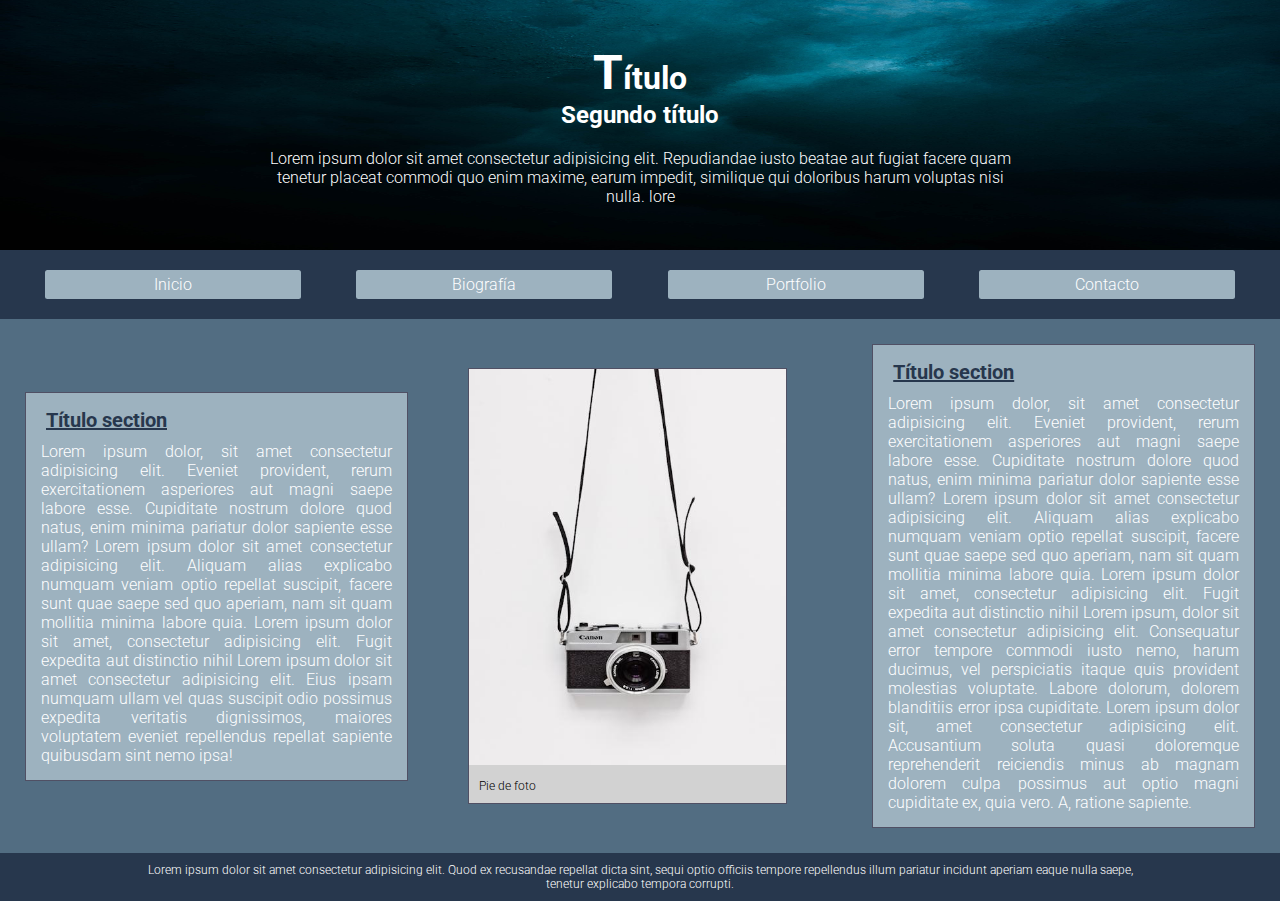
<file: index.html>
<!DOCTYPE html>
<html lang="en">
  <head>
    <meta charset="UTF-8" />
    <meta http-equiv="X-UA-Compatible" content="IE=edge" />
    <meta name="viewport" content="width=device-width, initial-scale=1.0" />
    <title>Web</title>

    <!-- Hojas de estilo -->
    <link rel="stylesheet" href="css/main.css" />

    <!-- Tipo de fuente -->
    <link rel="preconnect" href="https://fonts.googleapis.com" />
    <link rel="preconnect" href="https://fonts.gstatic.com" crossorigin />
    <link
      href="https://fonts.googleapis.com/css2?family=Roboto:wght@300;700&display=swap"
      rel="stylesheet"
    />
  </head>

  <body>
    <!-- Inicio cabecera -->
    <header class="headerContainer">
      <div class="headerTxt">
        <h1><span>T</span>ítulo</h1>
        <h2>Segundo título</h2>
        <p>
          Lorem ipsum dolor sit amet consectetur adipisicing elit. Repudiandae
          iusto beatae aut fugiat facere quam tenetur placeat commodi quo enim
          maxime, earum impedit, similique qui doloribus harum voluptas nisi
          nulla. lore
        </p>
      </div>
      <img src="assets/img/fondo-imagen.jpg" alt="" />
    </header>
    <!-- Fin cabecera -->

    <!-- Inicio barra navegación -->
    <nav class="navContainer">
      <ul>
        <li><a href="index.html">Inicio</a></li>
        <li><a href="pages/biografia.html">Biografía</a></li>
        <li><a href="pages/portfolio.html">Portfolio</a></li>
        <li><a href="pages/contacto.html" target="_blank">Contacto</a></li>
      </ul>
    </nav>
    <!-- Fin barra navegación -->

    <!-- Inicio contenido principal -->
    <main class="mainContainer">
      <!-- Inicio contenedor texto -->

      <section class="textContainer1">
        <h3>Título section</h3>
        <p>
          Lorem ipsum dolor, sit amet consectetur adipisicing elit. Eveniet
          provident, rerum exercitationem asperiores aut magni saepe labore
          esse. Cupiditate nostrum dolore quod natus, enim minima pariatur dolor
          sapiente esse ullam? Lorem ipsum dolor sit amet consectetur
          adipisicing elit. Aliquam alias explicabo numquam veniam optio
          repellat suscipit, facere sunt quae saepe sed quo aperiam, nam sit
          quam mollitia minima labore quia. Lorem ipsum dolor sit amet,
          consectetur adipisicing elit. Fugit expedita aut distinctio nihil
          Lorem ipsum dolor sit amet consectetur adipisicing elit. Eius ipsam
          numquam ullam vel quas suscipit odio possimus expedita veritatis
          dignissimos, maiores voluptatem eveniet repellendus repellat sapiente
          quibusdam sint nemo ipsa!
        </p>
      </section>

      <section class="textContainer2">
        <h3>Título section</h3>
        <p>
          Lorem ipsum dolor, sit amet consectetur adipisicing elit. Eveniet
          provident, rerum exercitationem asperiores aut magni saepe labore
          esse. Cupiditate nostrum dolore quod natus, enim minima pariatur dolor
          sapiente esse ullam? Lorem ipsum dolor sit amet consectetur
          adipisicing elit. Aliquam alias explicabo numquam veniam optio
          repellat suscipit, facere sunt quae saepe sed quo aperiam, nam sit
          quam mollitia minima labore quia. Lorem ipsum dolor sit amet,
          consectetur adipisicing elit. Fugit expedita aut distinctio nihil
          Lorem ipsum, dolor sit amet consectetur adipisicing elit. Consequatur
          error tempore commodi iusto nemo, harum ducimus, vel perspiciatis
          itaque quis provident molestias voluptate. Labore dolorum, dolorem
          blanditiis error ipsa cupiditate. Lorem ipsum dolor sit, amet
          consectetur adipisicing elit. Accusantium soluta quasi doloremque
          reprehenderit reiciendis minus ab magnam dolorem culpa possimus aut
          optio magni cupiditate ex, quia vero. A, ratione sapiente. 
        </p>
      </section>

      <!-- Fin contenedor texto -->

      <!-- Inicio contenedor imagen -->
      <figure class="imgContainer">
        <img src="assets/img/camara.jpg" alt="Persona" />
        <figcaption>Pie de foto</figcaption>
      </figure>
      <!-- Fin contenedor imagen -->
    </main>
    <!-- Fin contenido principal -->

    <!-- Inicio pie de página -->
    <footer class="footerContainer">
      <p>
        Lorem ipsum dolor sit amet consectetur adipisicing elit. Quod ex
        recusandae repellat dicta sint, sequi optio officiis tempore repellendus
        illum pariatur incidunt aperiam eaque nulla saepe, tenetur explicabo
        tempora corrupti.
      </p>
    </footer>
    <!-- Fin pie de página -->
  </body>
</html>
</file>
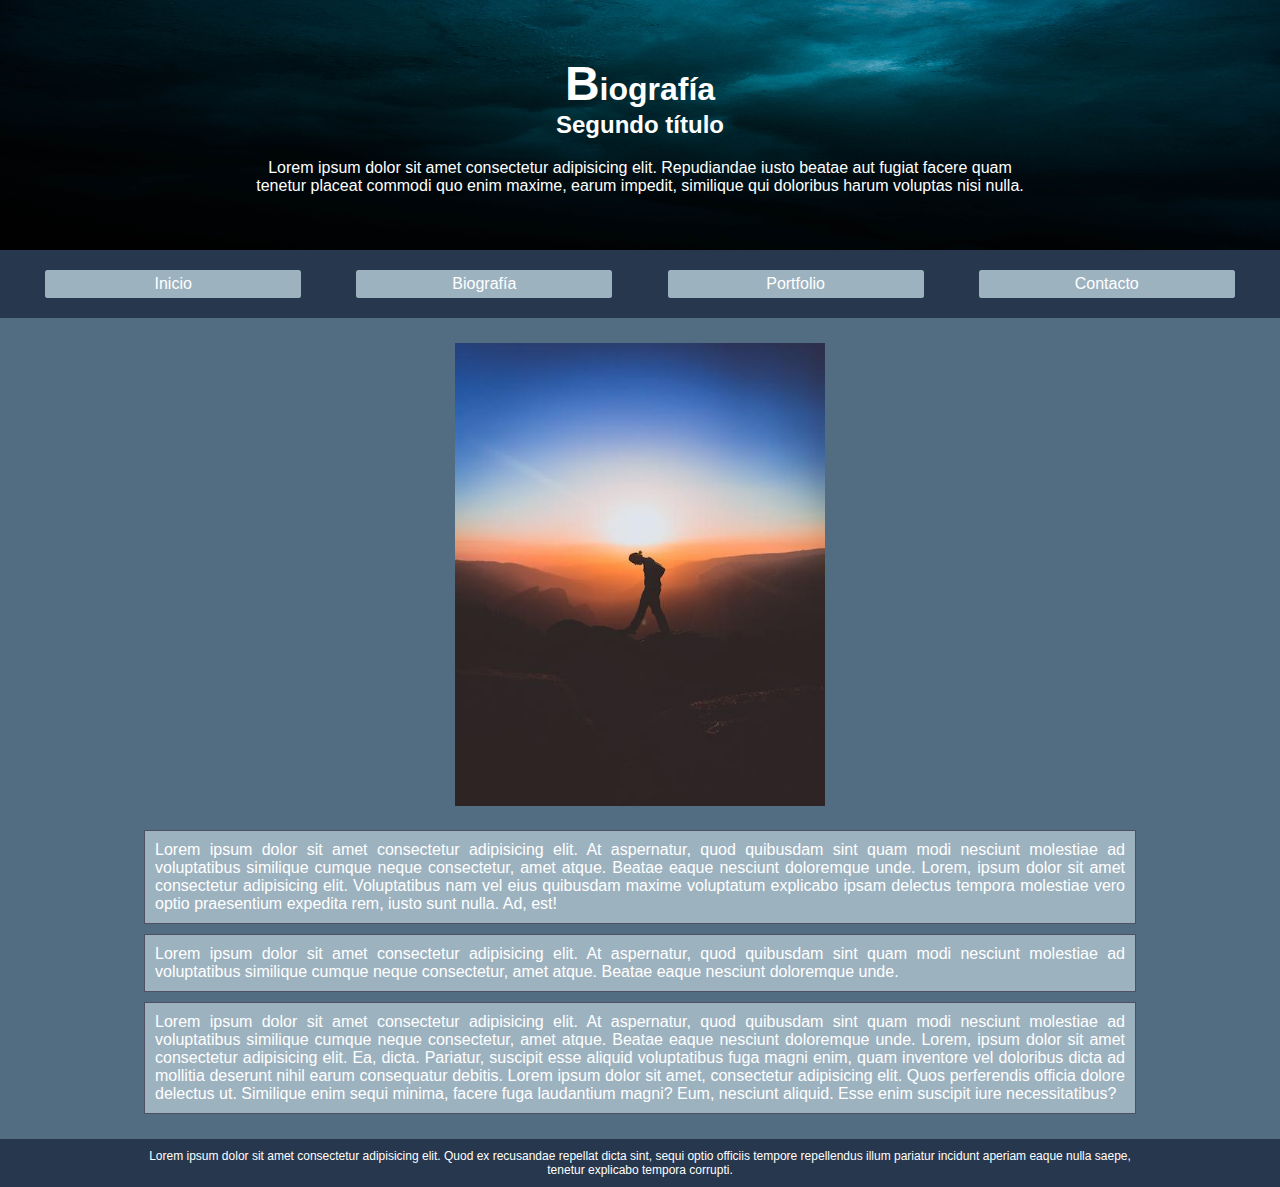
<file: pages/biografia.html>
<!-- Nueva página de nombre biografia.html. Su contenido estará conformado por texto y como mínimo una imagen. -->
<!DOCTYPE html>
<html lang="en">
  <head>
    <meta charset="UTF-8" />
    <meta http-equiv="X-UA-Compatible" content="IE=edge" />
    <meta name="viewport" content="width=device-width, initial-scale=1.0" />
    <title>Web</title>

    <!-- Hojas de estilo -->
    <link rel="stylesheet" href="../css/main.css" />

    <!-- Tipo de fuente -->
    <link rel="preconnect" href="https://fonts.googleapis.com" />
    <link rel="preconnect" href="https://fonts.gstatic.com" crossorigin />
    <link
      href="https://fonts.googleapis.com/css2?family=Rubik:wght@300&display=swap"
      rel="stylesheet"
    />
  </head>

  <body>
    <!-- Inicio cabecera -->
    <header class="headerContainer">
      <div class="headerTxt">
        <h1><span>B</span>iografía</h1>
        <h2>Segundo título</h2>
        <p>
          Lorem ipsum dolor sit amet consectetur adipisicing elit. Repudiandae
          iusto beatae aut fugiat facere quam tenetur placeat commodi quo enim
          maxime, earum impedit, similique qui doloribus harum voluptas nisi
          nulla.
        </p>
      </div>
      <img src="../assets/img/fondo-imagen.jpg" alt="montaña" />
    </header>
    <!-- Fin cabecera -->

    <!-- Inicio barra navegación -->
    <nav class="navContainer">
      <ul>
        <li><a href="../index.html">Inicio</a></li>
        <li><a href="biografia.html">Biografía</a></li>
        <li><a href="portfolio.html">Portfolio</a></li>
        <li><a href="contacto.html" target="_blank">Contacto</a></li>
      </ul>
    </nav>
    <!-- Fin barra navegación -->

    <!-- Inicio contenido principal -->
    <main class="mainContainerBiografia">
      <figure class="imgContainerBiografia">
        <img src="../assets/img/persona.jpg" alt="imagen" />
      </figure>

      <section class="sectionContainerBiografia">
        <p>
          Lorem ipsum dolor sit amet consectetur adipisicing elit. At
          aspernatur, quod quibusdam sint quam modi nesciunt molestiae ad
          voluptatibus similique cumque neque consectetur, amet atque. Beatae
          eaque nesciunt doloremque unde. Lorem, ipsum dolor sit amet
          consectetur adipisicing elit. Voluptatibus nam vel eius quibusdam
          maxime voluptatum explicabo ipsam delectus tempora molestiae vero
          optio praesentium expedita rem, iusto sunt nulla. Ad, est!
        </p>
      </section>

      <section class="sectionContainerBiografia">
        <p>
          Lorem ipsum dolor sit amet consectetur adipisicing elit. At
          aspernatur, quod quibusdam sint quam modi nesciunt molestiae ad
          voluptatibus similique cumque neque consectetur, amet atque. Beatae
          eaque nesciunt doloremque unde.
        </p>
      </section>

      <section class="sectionContainerBiografia">
        <p>
          Lorem ipsum dolor sit amet consectetur adipisicing elit. At
          aspernatur, quod quibusdam sint quam modi nesciunt molestiae ad
          voluptatibus similique cumque neque consectetur, amet atque. Beatae
          eaque nesciunt doloremque unde. Lorem, ipsum dolor sit amet
          consectetur adipisicing elit. Ea, dicta. Pariatur, suscipit esse
          aliquid voluptatibus fuga magni enim, quam inventore vel doloribus
          dicta ad mollitia deserunt nihil earum consequatur debitis. Lorem
          ipsum dolor sit amet, consectetur adipisicing elit. Quos perferendis
          officia dolore delectus ut. Similique enim sequi minima, facere fuga
          laudantium magni? Eum, nesciunt aliquid. Esse enim suscipit iure
          necessitatibus?
        </p>
      </section>
    </main>
    <!-- Fin contenido principal -->

    <!-- Inicio pie de página -->
    <footer class="footerContainer">
      <p>
        Lorem ipsum dolor sit amet consectetur adipisicing elit. Quod ex
        recusandae repellat dicta sint, sequi optio officiis tempore repellendus
        illum pariatur incidunt aperiam eaque nulla saepe, tenetur explicabo
        tempora corrupti.
      </p>
    </footer>
    <!-- Fin pie de página -->
  </body>
</html>
</file>
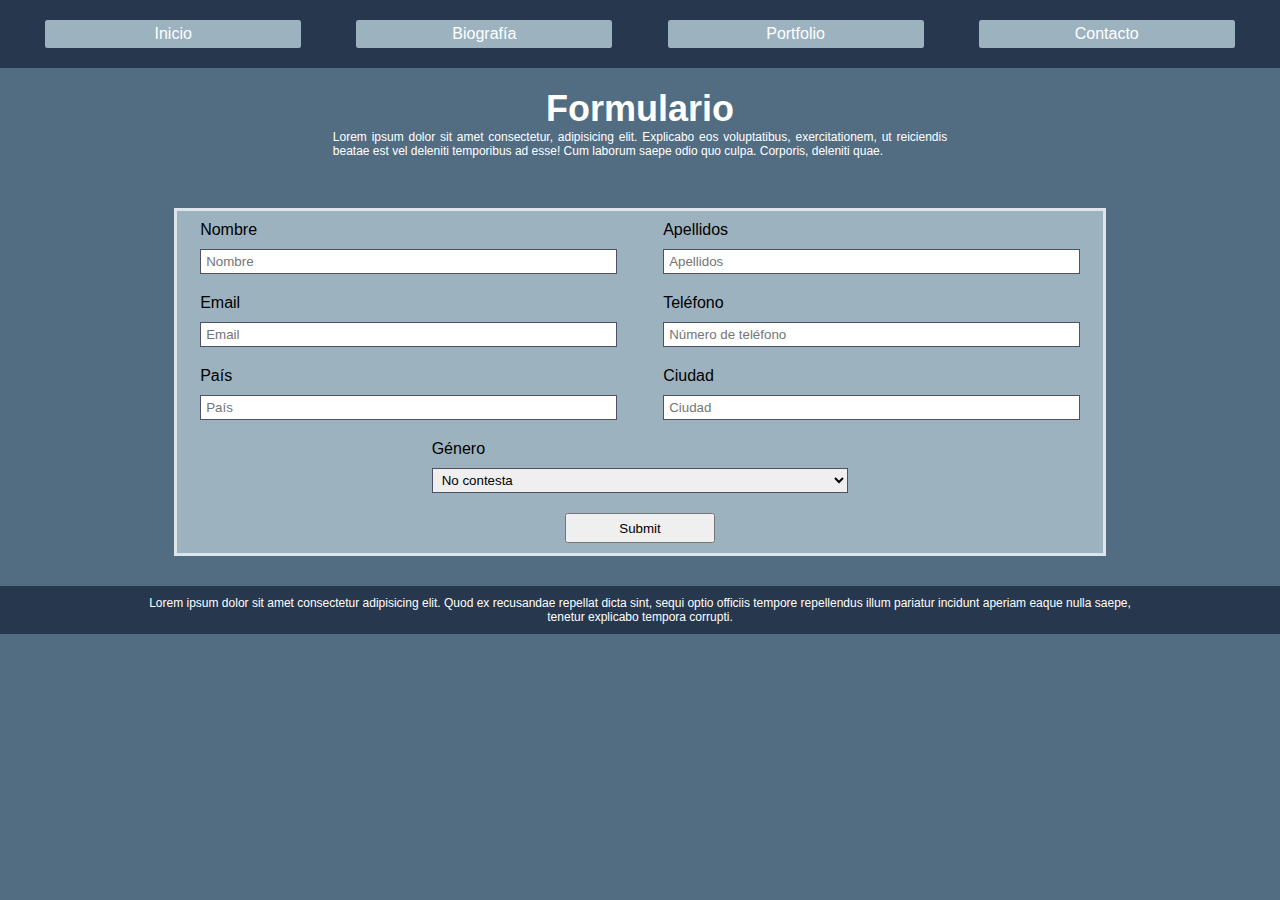
<file: pages/contacto.html>
<!-- Nueva página, de nombre contacto.html, en la que se deberá incluir al menos un formulario. -->
<!DOCTYPE html>
<html lang="en">
  <head>
    <meta charset="UTF-8" />
    <meta http-equiv="X-UA-Compatible" content="IE=edge" />
    <meta name="viewport" content="width=device-width, initial-scale=1.0" />
    <title>Web</title>

    <!-- Hojas de estilo -->
    <link rel="stylesheet" href="../css/main.css" />

    <!-- Tipo de fuente -->
    <link rel="preconnect" href="https://fonts.googleapis.com" />
    <link rel="preconnect" href="https://fonts.gstatic.com" crossorigin />
    <link
      href="https://fonts.googleapis.com/css2?family=Rubik:wght@300&display=swap"
      rel="stylesheet"
    />
  </head>

  
  <body>
    
    <!-- Inicio barra navegación -->
    <nav class="navContainer">
      <ul>
        <li><a href="../index.html">Inicio</a></li>
        <li><a href="biografia.html">Biografía</a></li>
        <li><a href="portfolio.html">Portfolio</a></li>
        <li><a href="contacto.html" target="_blank">Contacto</a></li>
      </ul>
    </nav>
    <!-- Fin barra navegación -->

    <!-- Inicio cabecera -->
    <header class="formHeaderContainer">
      <h1 class="titulo">Formulario</h1>
      <p>
        Lorem ipsum dolor sit amet consectetur, adipisicing elit. Explicabo eos
        voluptatibus, exercitationem, ut reiciendis beatae est vel deleniti
        temporibus ad esse! Cum laborum saepe odio quo culpa. Corporis, deleniti
        quae.
      </p>
    </header>
    <!-- Fin cabecera -->

    <!-- Inicio formulario -->
    <main class="mainContainerForm">
      <form action="" method="get" class="formContainer">
        <div class="divContainerForm">
          <label for="nombre">Nombre</label>
          <input type="text" id="nombre" name="nombre" placeholder="Nombre" required/>
        </div>

        <div class="divContainerForm">
          <label for="apellido">Apellidos</label>
          <input
            type="text"
            id="apellido"
            name="apellido"
            placeholder="Apellidos"
            required
          />
        </div>

        <div class="divContainerForm">
          <label for="email">Email</label>
          <input type="email" id="email" name="email" placeholder="Email" required/>
        </div>

        <div class="divContainerForm">
          <label for="tel">Teléfono</label>
          <input
            type="tel"
            id="tel"
            name="tel"
            placeholder="Número de teléfono"
            required
          />
        </div>

        <div class="divContainerForm">
          <label for="pais">País</label>
          <input type="text" id="pais" name="pais" placeholder="País" />
        </div>

        <div class="divContainerForm">
          <label for="ciudad">Ciudad</label>
          <input type="text" id="ciudad" name="ciudad" placeholder="Ciudad" />
        </div>

        <div class="divContainerForm">
          <label for="genero">Género</label>
          <select>
            <option value="noContesta">No contesta</option>
            <option value="masculino">Masculino</option>
            <option value="femenino">Femenino</option>
          </select>
        </div>

        <div class="divContainerSubmit" class="divContainerForm">
          <input type="submit" name="submit" id="submit" />
        </div>
      </form>
    </main>
    <!-- Fin formulario -->

    <!-- Inicio pie de página -->
    <footer class="footerContainer">
      <p>
        Lorem ipsum dolor sit amet consectetur adipisicing elit. Quod ex
        recusandae repellat dicta sint, sequi optio officiis tempore repellendus
        illum pariatur incidunt aperiam eaque nulla saepe, tenetur explicabo
        tempora corrupti.
      </p>
    </footer>
    <!-- Fin pie de página -->
  </body>
</html>
</file>
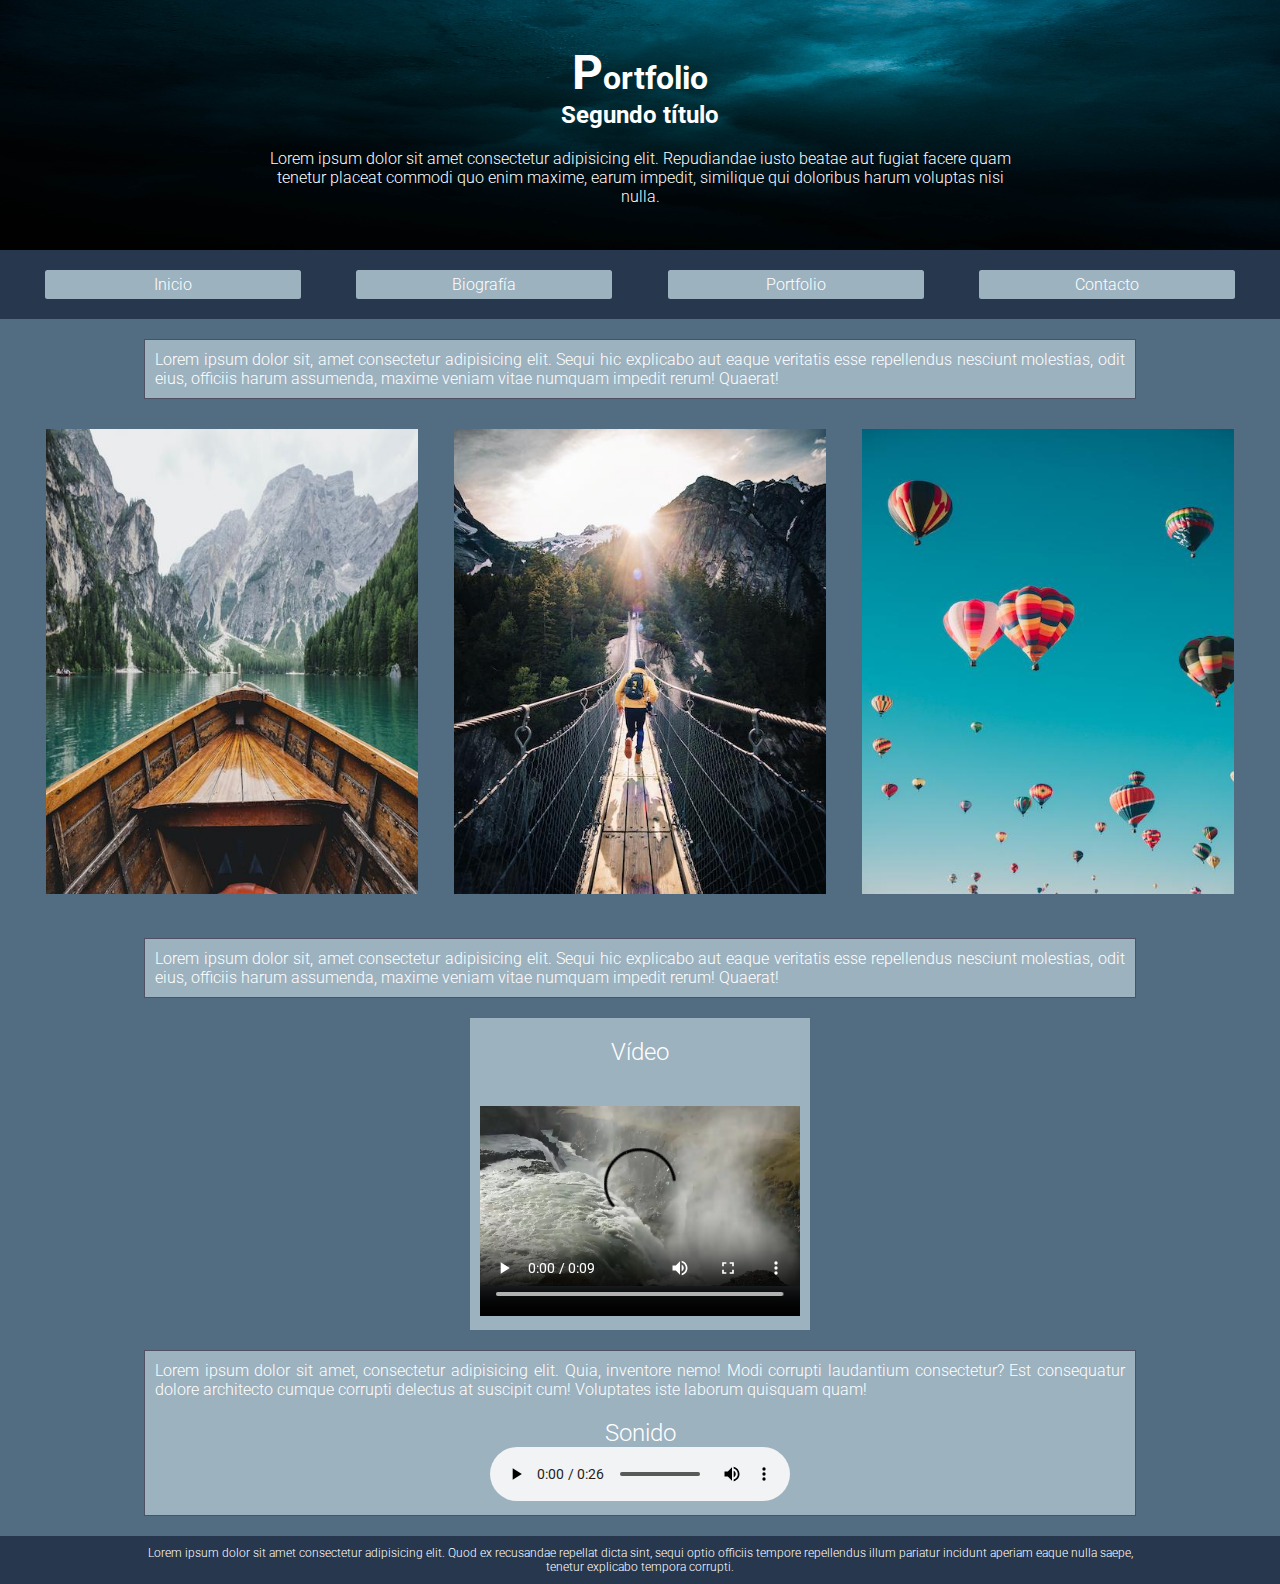
<file: pages/portfolio.html>
<!DOCTYPE html>
<html lang="en">
  <head>
    <meta charset="UTF-8" />
    <meta http-equiv="X-UA-Compatible" content="IE=edge" />
    <meta name="viewport" content="width=device-width, initial-scale=1.0" />
    <title>Web</title>

    <!-- Hojas de estilo -->
    <link rel="stylesheet" href="../css/main.css" />

    <!-- Tipo de fuente -->
    <link rel="preconnect" href="https://fonts.googleapis.com" />
    <link rel="preconnect" href="https://fonts.gstatic.com" crossorigin />
    <link
      href="https://fonts.googleapis.com/css2?family=Roboto:wght@300;700&display=swap"
      rel="stylesheet"
    />
  </head>

  <body>
    <!-- Inicio cabecera -->
    <header class="headerContainer">
      <div class="headerTxt">
        <h1><span>P</span>ortfolio</h1>
        <h2>Segundo título</h2>
        <p>
          Lorem ipsum dolor sit amet consectetur adipisicing elit. Repudiandae
          iusto beatae aut fugiat facere quam tenetur placeat commodi quo enim
          maxime, earum impedit, similique qui doloribus harum voluptas nisi
          nulla.
        </p>
      </div>
      <img src="../assets/img/fondo-imagen.jpg" alt="montaña" />
    </header>
    <!-- Fin cabecera -->

    <!-- Inicio barra navegación -->
    <nav class="navContainer">
      <ul>
        <li><a href="../index.html">Inicio</a></li>
        <li><a href="biografia.html">Biografía</a></li>
        <li><a href="portfolio.html">Portfolio</a></li>
        <li><a href="contacto.html" target="_blank">Contacto</a></li>
      </ul>
    </nav>
    <!-- Fin barra navegación -->

    <!-- Inicio main -->
    <main class="mainContainerPortfolio">
      <article class="articleContainerPortfolio">
        <section class="sectionContainerTxtPortfolio">
          <p>
            Lorem ipsum dolor sit, amet consectetur adipisicing elit. Sequi hic
            explicabo aut eaque veritatis esse repellendus nesciunt molestias,
            odit eius, officiis harum assumenda, maxime veniam vitae numquam
            impedit rerum! Quaerat!
          </p>
        </section>

        <section class="sectionContainerImgPortfolio">
          <figure class="imgContainerPortfolio">
            <img src="../assets/img/persona-canoa.jpg" alt="Persona-canoa" />
          </figure>

          <figure class="imgContainerPortfolio">
            <img src="../assets/img/persona-puente.jpg" alt="Persona-puente" />
          </figure>

          <figure class="imgContainerPortfolio">
            <img src="../assets/img/globos.jpg" alt="Globos" />
          </figure>
        </section>
      </article>

      <article class="articleContainerPortfolio">
        <section class="sectionContainerTxtPortfolio">
          <p>
            Lorem ipsum dolor sit, amet consectetur adipisicing elit. Sequi hic
            explicabo aut eaque veritatis esse repellendus nesciunt molestias,
            odit eius, officiis harum assumenda, maxime veniam vitae numquam
            impedit rerum! Quaerat!
          </p>
        </section>

        <section class="sectionContainerVidPortfolio">
          <p>Vídeo</p>
          <video width="320" height="240" controls>
            <source
              src="../assets/vid/waterfall_-_6998 (360p).mp4"
              type="video/mp4"
            />
            Tu navegador no puede reproducir el vídeo.
          </video>
        </section>

        <section class="sectionContainerTxtPortfolio">
          <p>
            Lorem ipsum dolor sit amet, consectetur adipisicing elit. Quia,
            inventore nemo! Modi corrupti laudantium consectetur? Est
            consequatur dolore architecto cumque corrupti delectus at suscipit
            cum! Voluptates iste laborum quisquam quam!
          </p>
          <figure class="figureContainerAudioPortfolio">
            <figcaption>Sonido</figcaption>
            <audio
              controls
              src="../assets/aud/waterfall-in-the-forest_nature-sound-149379.mp3"
            ></audio>
          </figure>
        </section>
      </article>
    </main>
    <!-- Fin main -->

    <!-- Inicio pie de página -->
    <footer class="footerContainer">
      <p>
        Lorem ipsum dolor sit amet consectetur adipisicing elit. Quod ex
        recusandae repellat dicta sint, sequi optio officiis tempore repellendus
        illum pariatur incidunt aperiam eaque nulla saepe, tenetur explicabo
        tempora corrupti.
      </p>
    </footer>
    <!-- Fin pie de página -->
  </body>
</html>
</file>
<file: css/main.css>
/* Estilos universales */

* {
  margin: 0;
  padding: 0;
  box-sizing: border-box;
}

body {
  font-family: "Roboto", sans-serif;
  font-weight: 300;
  background-color: rgb(82, 109, 130);
}

img {
  width: 100%;
}

a {
  text-decoration: none;
}

li {
  list-style: none;
}

/* Fin Estilos universales */

/* Header */

/* Header Index */

header.headerContainer {
  position: relative;
  display: flex;
  align-items: center;
}

header.headerContainer img {
  height: 250px;
}

header.headerContainer div.headerTxt {
  margin: 10px;
  position: absolute;
  text-align: justify;
  max-width: 412px;
  color: white;
}

header.headerContainer div h1 span {
  font-size: 3rem;
}

header.headerContainer div.headerTxt p {
  margin-top: 20px;
}

/* Fin Header Index */

/* Header Formulario */

header.formHeaderContainer {
  width: 80%;
  margin: 20px auto;
}

header.formHeaderContainer h1,
p {
  color: white;
}

header.formHeaderContainer h1 {
  text-align: center;
  font-size: 2.25rem;
}

header.formHeaderContainer p {
  text-align: justify;
  font-size: 0.75rem;
}
/* Fin Header Formulario */

/* Fin Header*/

/* Barra navegación */

nav.navContainer {
  background-color: rgb(39, 55, 77);
}

nav.navContainer ul {
  display: flex;
  flex-direction: column;
  align-items: center;
  width: 100%;
  padding-top: 10px;
  padding-bottom: 10px;
}

nav.navContainer ul li {
  display: flex;
  margin: 10px;
  padding: 5px;
  width: 40%;
  text-align: center;
  border-radius: 2.5px;
  background-color: rgb(157, 178, 191);
}

nav.navContainer ul li:hover {
  background-color: rgba(157, 178, 191, 0.5);
}

nav.navContainer ul li a {
  width: 100%;
  color: white;
}

/* Fin Barra navegación */

/* Main */

/* Main Index */
main.mainContainer {
  padding: 15px;
}

main.mainContainer section {
  padding: 10px;
  background-color: rgb(157, 178, 191);
  border: 1px solid rgb(80, 80, 100);
  margin-bottom: 10px;
}

main.mainContainer h3 {
  font-size: 1.25rem;
  margin-left: 5px;
  margin-bottom: 10px;
  color: rgb(39, 55, 77);
  text-decoration: underline rgb(39, 55, 77);
}

main.mainContainer p {
  text-align: justify;
  color: white;
}

figure.imgContainer {
  max-width: 480px;
  max-height: 634.4px;
  margin: 0 auto;
  background-color: rgb(210, 210, 210);
  border: 1px solid rgb(80, 80, 100);
}

figure.imgContainer figcaption {
  font-size: 0.75rem;
}

/* Fin Main Index */

/* Main Biografía */

main.mainContainerBiografia {
  padding: 15px;
  background-color: rgb(82, 109, 130);
}

main.mainContainerBiografia section {
  padding: 10px;
  background-color: rgb(157, 178, 191);
  border: 1px solid rgb(80, 80, 100);
  margin-bottom: 10px;
}

main.mainContainerBiografia p {
  text-align: justify;
  color: white;
}

figure.imgContainerBiografia {
  max-width: 390px;
  margin: auto;
  padding: 10px;
}

/* Fin main Biografía */

/* Main portfolio */

main.mainContainerPortfolio article.articleContainerPortfolio {
  display: flex;
  flex-direction: column;
  justify-content: center;
  align-items: center;
  background-color: rgb(82, 109, 130);
}

article.articleContainerPortfolio figure {
  text-align: center;
}

section.sectionContainerTxtPortfolio {
  background-color: rgb(157, 178, 191);
  border: 1px solid rgb(80, 80, 100);
}

article,
figure,
section,

figcaption {
  margin: 10px;
}

article.articleContainerPortfolio p {
  padding: 10px;
  text-align: justify;
}

section.sectionContainerVidPortfolio{
  padding: 10px;
  margin: 10px auto;
  background-color: rgb(157, 178, 191);
}

article.articleContainerPortfolio figcaption, section.sectionContainerVidPortfolio p {
  text-align: center;
  width: 50%;
  margin: auto;
  color: white;
  font-size: 1.5rem;
}

/* Fin main portfolio */

/* Main Formulario */

main.mainContainerForm {
  padding: 30px;
}

form.formContainer {
  display: flex;
  flex-direction: column;
  align-items: center;
  background-color: rgb(157, 178, 191);
  border: solid rgb(221, 230, 237);
  width: 100%;
}

div.divContainerForm,
.divContainerSubmit {
  width: 80%;
  display: flex;
  flex-direction: column;
  gap: 10px;
  margin-top: 15px;
  margin-bottom: 15px;
}

div.divContainerSubmit {
  align-items: center;
}

div.divContainerForm input,
select {
  height: 25px;
  border: solid 1.5px rgb(80, 80, 100);
  padding-left: 5px;
}

div.divContainerForm input:hover,
select:hover {
  background-color: rgba(255, 255, 255, 0.5);
}

div.divContainerSubmit input {
  text-align: center;
  width: 150px;
  height: 30px;
}

/* Fin main formulario */

/* Fin Main */

/* Footer */

footer.footerContainer {
  padding: 10px;
  background-color: rgb(39, 55, 77);
}

footer.footerContainer p {
  text-align: center;
  color: white;
  font-size: 0.75rem;
}

/* Fin footer */

/* 768px */

@media screen and (min-width: 768px) {
  /* Header 768px*/
  /* Header index 768px*/

  header.headerContainer {
    justify-content: center;
    align-items: center;
    width: 100%;
  }

  header.headerContainer div.headerTxt {
    text-align: center;
    max-width: 768px;
  }

  /* Fin Header index 768px*/

  /* Header Form 768px*/

  header.formHeaderContainer p {
    margin: auto;
    max-width: 614.4px;
  }

  /* Fin Header Form 768px*/

  /* Fin Header 768px*/

  /* Barra de navegación 768px*/

  nav.navContainer ul {
    flex-wrap: wrap;
    flex-direction: row;
    justify-content: space-evenly;
  }

  /* Fin Barra de navegación 768px*/

  /* Main index 768px*/

  main.mainContainer {
    display: flex;
    flex-direction: row;
    flex-wrap: wrap;
    align-items: center;
    align-content: space-evenly;
  }

  main.mainContainer section {
    width: 45%;
    margin-bottom: 10px;
    padding: 15px;
  }

  main.mainContainer section.textContainer1 {
    order: 1;
  }

  main.mainContainer section.textContainer2 {
    order: 3;
  }

  figure.imgContainer {
    order: 2;
    max-width: 45%;
    position: relative;
    margin-right: 25px;
    top: 140px;
  }

  /* Fin Main index 768px*/

  /* main Portfolio 768px*/

  article.articleContainerPortfolio section.sectionContainerImgPortfolio {
    display: flex;
    flex-direction: row;
    flex-wrap: wrap;
    justify-content: space-evenly;
  }

  figure.imgContainerPortfolio {
    width: 45%;
  }

  /* Fin main portfolio */

  /* Main form 768px*/

  form.formContainer {
    flex-direction: row;
    flex-wrap: wrap;
  }

  div.divContainerForm,
  .divContainerSubmit {
    margin: 10px auto;
    width: 45%;
  }

  div.divContainerSubmit {
    width: 100%;
    text-align: center;
  }

  /* Fin Main form 768px*/
}

/* 768px */

/* 992px */

@media screen and (min-width: 992px) {
  /* Barra de navegación 992px*/

  nav.navContainer ul li {
    width: 20%;
  }

  /* Fin Barra de navegación 992px*/

  /* main Biografia 992px*/

  main.mainContainerBiografia section {
    max-width: 992px;
    margin: 10px auto;
  }

  /* Fin main biografia 992px */

  /* main Portfolio 992px */

  figure.imgContainerPortfolio {
    width: 30%;
  }

  section.sectionContainerTxtPortfolio {
    max-width: 992px;
  }
  /* Fin main porfolio 992px */

  /* Main Form 992px*/

  main.mainContainerForm {
    margin: 0 auto;
    max-width: 992px;
  }

  /* Fin main Form 992px*/

  /* footer 992px*/

  footer.footerContainer p {
    max-width: 992px;
    margin: auto;
  }

  /* fin footer 992px */
}

@media screen and (min-width: 1200px) {
  /* Main index 1200px*/

  main.mainContainer {
    flex-wrap: nowrap;
    gap: 50px;
  }

  main.mainContainer section {
    display: grid;
    align-content: center;
  }

  figure.imgContainer {
    top: 0px;
  }

  /* Fin Main index 1200px*/
}
</file>
